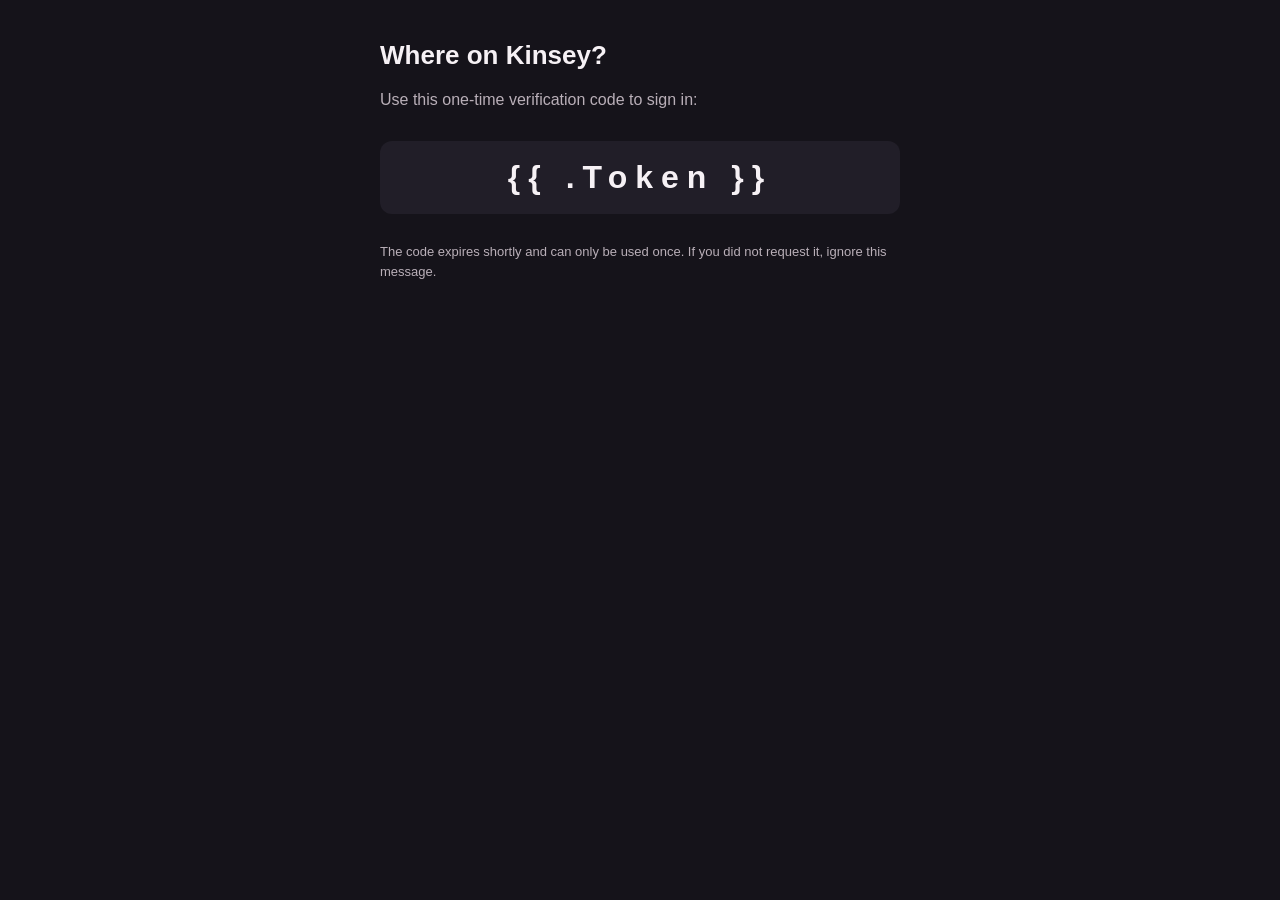
<file: supabase/templates/magic-link-otp.html>
<!doctype html>
<html lang="en">
  <body style="margin:0;background:#15131a;color:#f6f1f5;font-family:Arial,sans-serif">
    <div style="max-width:520px;margin:0 auto;padding:40px 24px">
      <h1 style="font-size:26px;margin:0 0 16px">Where on Kinsey?</h1>
      <p style="color:#b9afb8;line-height:1.6">Use this one-time verification code to sign in:</p>
      <p style="margin:28px 0;padding:18px;text-align:center;font-size:32px;font-weight:700;letter-spacing:8px;background:#211e28;border-radius:12px">{{ .Token }}</p>
      <p style="color:#b9afb8;font-size:13px;line-height:1.6">The code expires shortly and can only be used once. If you did not request it, ignore this message.</p>
    </div>
  </body>
</html>
</file>
